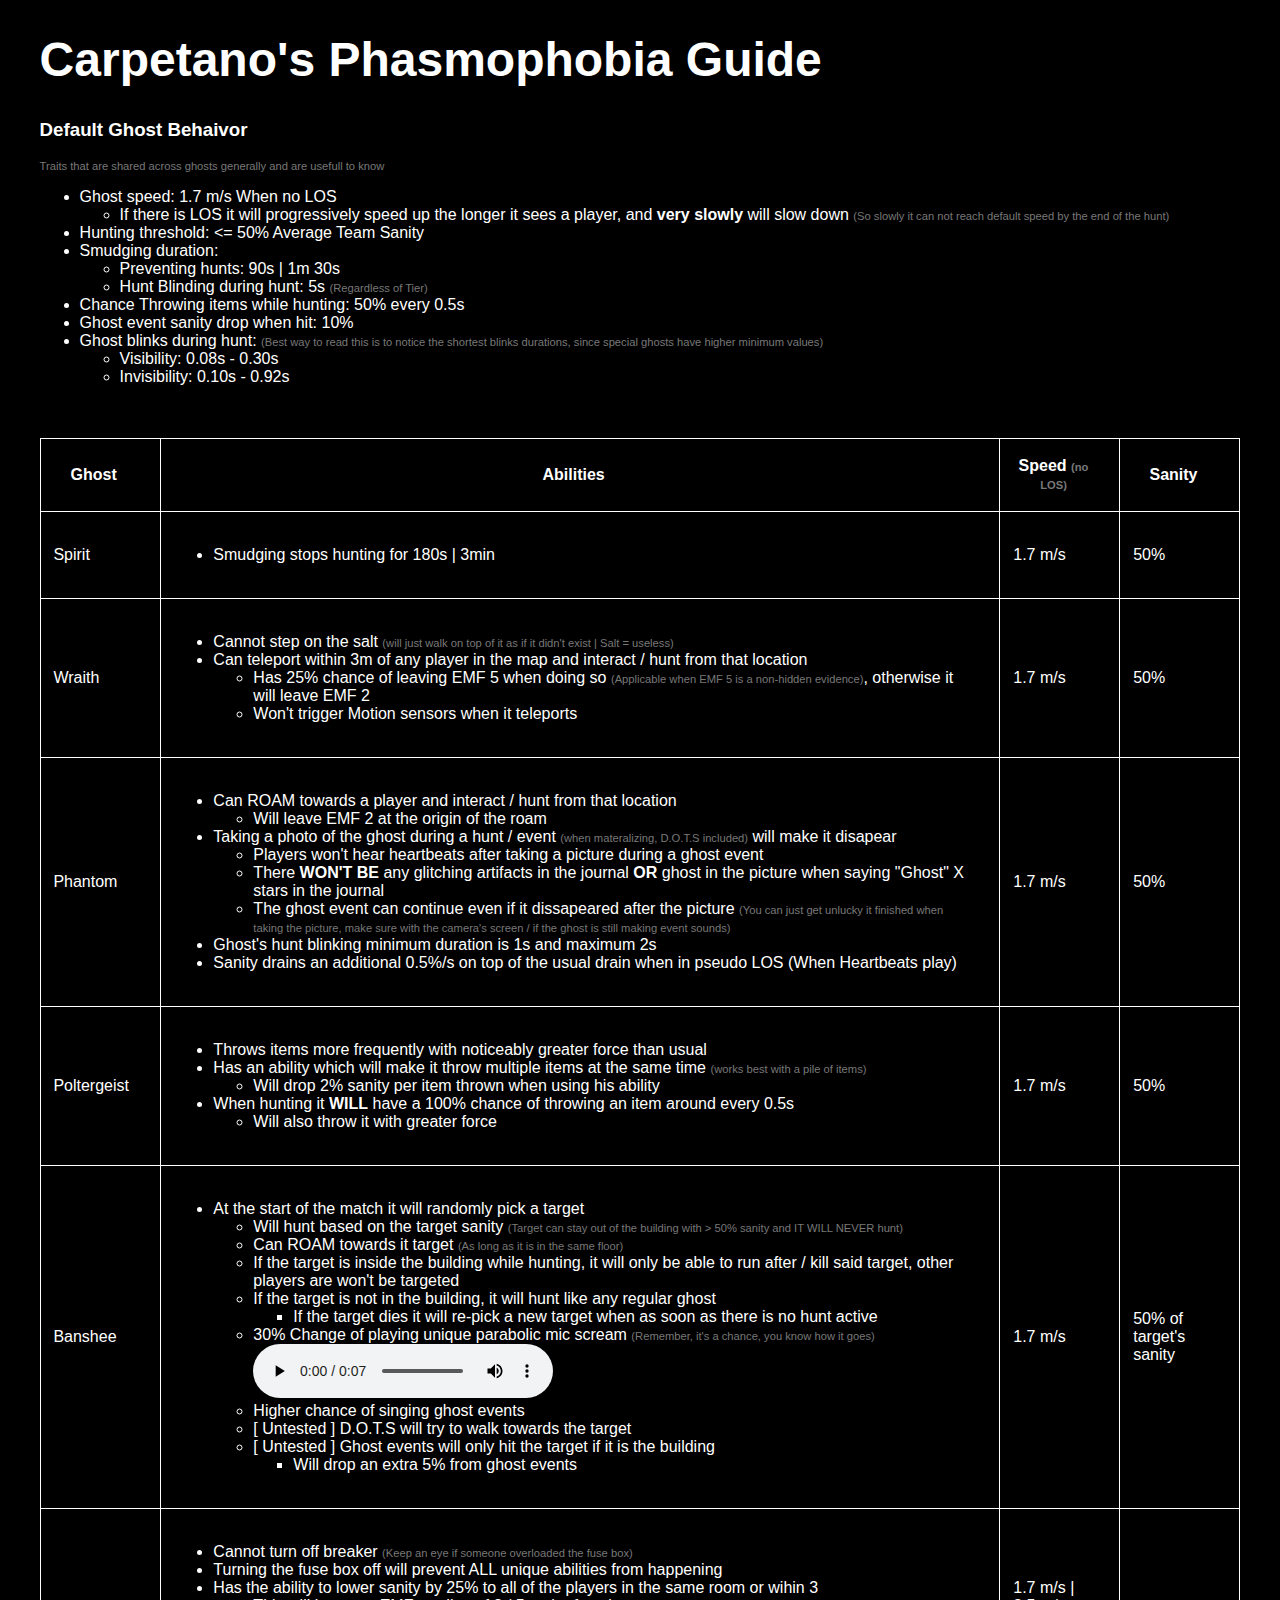
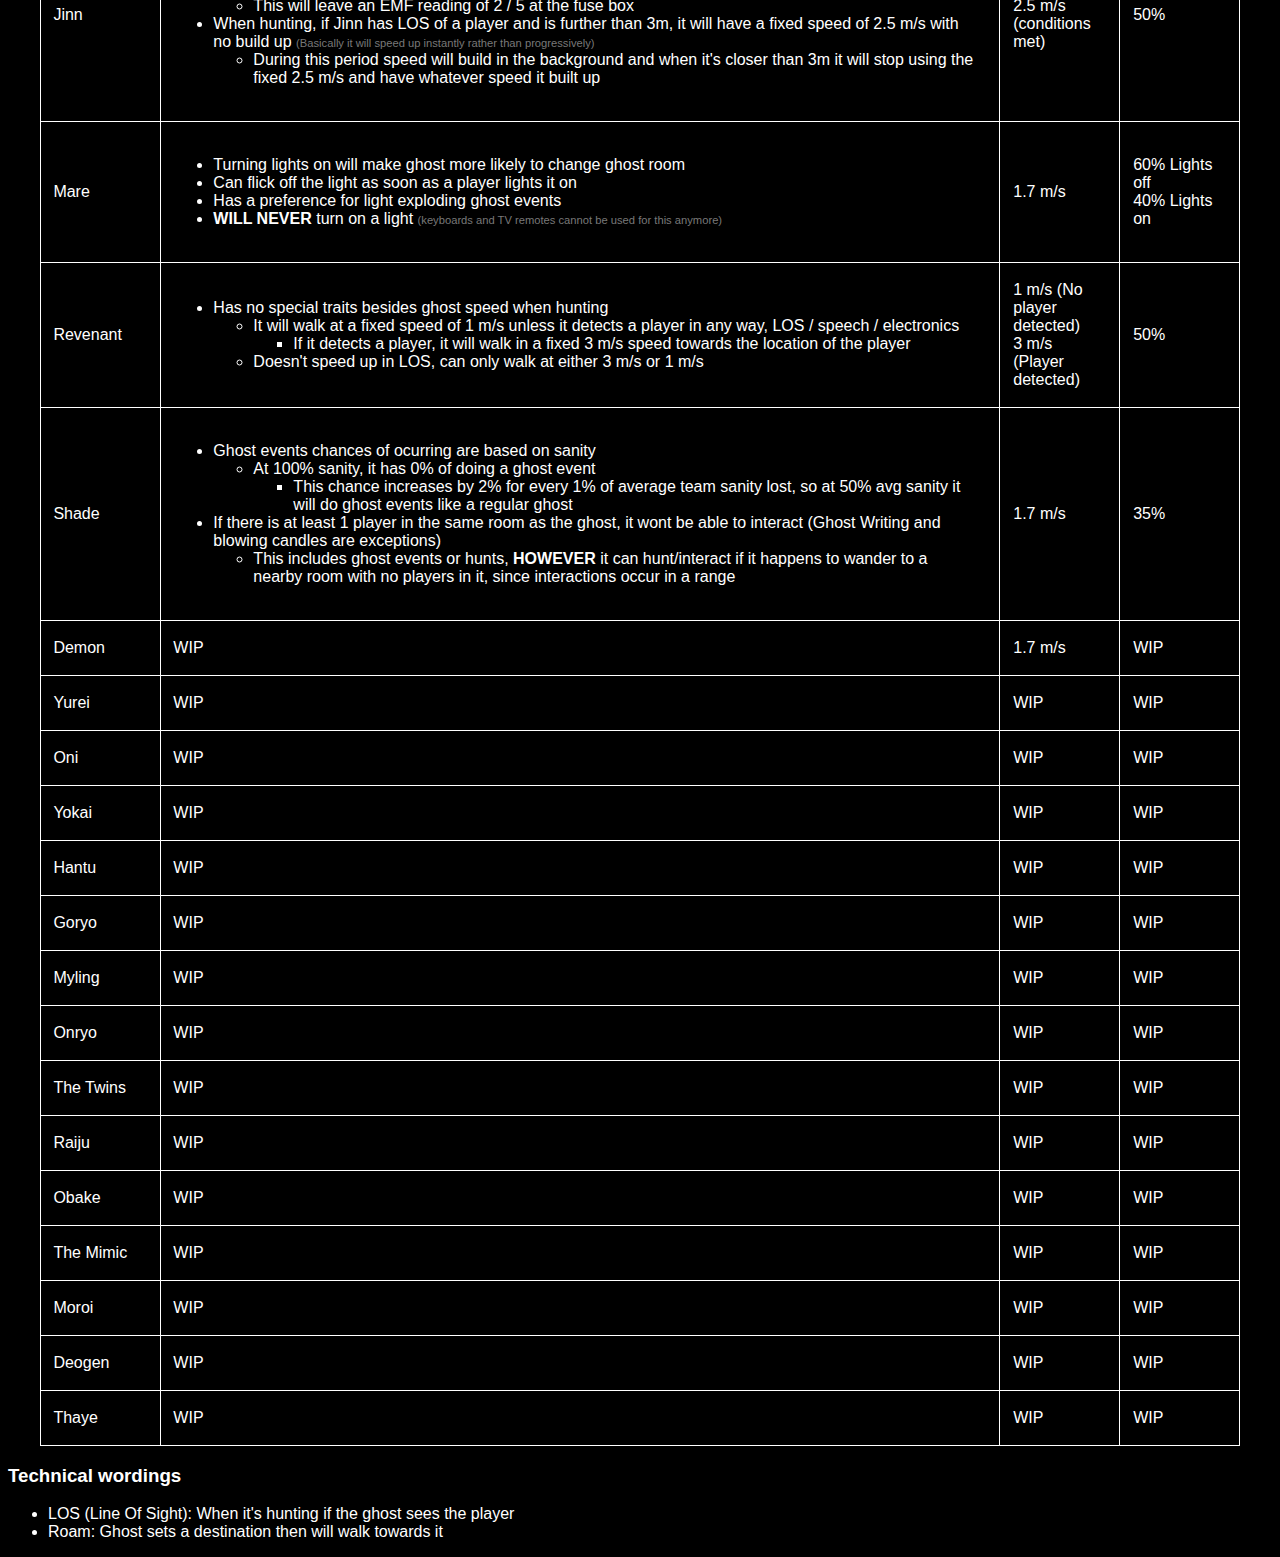
<file: index.html>
<!DOCTYPE html>
<html lang="en">
<head>
    <meta charset="UTF-8">
    <meta name="viewport" content="width=device-width, initial-scale=1.0">
    <title>Phasmophobia Ghosts</title>
    <link rel="stylesheet" href="style.css">
</head>
<body>
    
    <div style="padding-left: 2.5%;">
        <header>

        <h1 style="font-size: 300%;">Carpetano's Phasmophobia Guide</h1>

        <h3>Default Ghost Behaivor</h3>
        <p class="small_text">Traits that are shared across ghosts generally and are usefull to know</p>

        </header>
        <ul>
            <li>Ghost speed: 1.7 m/s When no LOS</li>
            <ul>
                <li>If there is LOS it will progressively speed up the longer it sees a player, and <strong>very slowly</strong> will slow down <span class="small_text">(So slowly it can not reach default speed by the end of the hunt)</span></li>
            </ul>
            <li>Hunting threshold: &lt;= 50% Average Team Sanity</li>
            <li>Smudging duration: 
                <ul>
                    <li>Preventing hunts: 90s | 1m 30s</li>
                    <li>Hunt Blinding during hunt: 5s <span class="small_text">(Regardless of Tier)</span></li></li>
                </ul>
            <li>Chance Throwing items while hunting: 50% every 0.5s</li>   
            <li>Ghost event sanity drop when hit: 10%</li>
            <li>Ghost blinks during hunt: <span class="small_text">(Best way to read this is to notice the shortest blinks durations, since special ghosts have higher minimum values)</span></li>
                <ul>
                    <li>Visibility: 0.08s - 0.30s</li>
                    <li>Invisibility: 0.10s - 0.92s</li>
                </ul>
        </ul>
    </div>

    <br><br>

    <table>

        <thead>

            <td style="width: 10%;">Ghost</td>
            <td>Abilities</td>
            <td style="width: 10%;">Speed <span class="small_text">(no LOS)</span></li></td>
            <td style="width: 10%;">Sanity</td>

        </thead>

        <tbody>
            <tr>

                <td>
                    <p>Spirit</p>
                </td>
                <td>
                    <ul>
                        <li>Smudging stops hunting for 180s | 3min</li>
                    </ul>
                </td>
                <td>1.7 m/s</td>
                <td>50%</td>

            </tr>

            <tr>

                <td>Wraith</td>
                <td>
                    <ul>
                        <li>Cannot step on the salt <span class="small_text">(will just walk on top of it as if it didn't exist | Salt = useless)</span></li>
                        <li>Can teleport within 3m of any player in the map and interact / hunt from that location</li>
                        <ul>
                            <li>Has 25% chance of leaving EMF 5 when doing so <span class="small_text">(Applicable when EMF 5 is a non-hidden evidence)</span>, otherwise it will leave EMF 2 </li>
                            <li>Won't trigger Motion sensors when it teleports</li>
                        </ul>
                    </ul>
                </td>
                <td>1.7 m/s</td>
                <td>50%</td>

            </tr>

            <tr>

                <td>Phantom</td>
                <td>
                    <ul>
                        <li>Can ROAM towards a player and interact / hunt from that location</li>
                        <ul>
                            <li>Will leave EMF 2 at the origin of the roam</li>
                        </ul>
                        <li>Taking a photo of the ghost during a hunt / event <span class="small_text"> (when materalizing, D.O.T.S included)</span> will make it disapear </li>
                        <ul>
                            <li>Players won't hear heartbeats after taking a picture during a ghost event</li>
                            <li>There <strong>WON'T BE</strong> any glitching artifacts in the journal <strong>OR</strong> ghost in the picture when saying "Ghost" X stars in the journal</li>
                            <li>The ghost event can continue even if it dissapeared after the picture <span class="small_text">(You can just get unlucky it finished when taking the picture, make sure with the camera's screen / if the ghost is still making event sounds)</span></li>
                        </ul>
                        <li>Ghost's hunt blinking minimum duration is 1s and maximum 2s</li>
                        <li>Sanity drains an additional 0.5%/s on top of the usual drain when in pseudo LOS (When Heartbeats play)</li>
                    </ul>
                </td>
                <td>1.7 m/s</td>
                <td>50%</td>
                
            </tr>

            <tr>

                <td>Poltergeist</td>
                <td>
                    <ul>
                        <li>Throws items more frequently with noticeably greater force than usual</li>
                        <li>Has an ability which will make it throw multiple items at the same time <span class="small_text">(works best with a pile of items)</span></li>
                        <ul>
                            <li>Will drop 2% sanity per item thrown when using his ability</li>
                        </ul>
                        <li>When hunting it <strong>WILL</strong> have a 100% chance of throwing an item around every 0.5s</li>
                        <ul>
                            <li>Will also throw it with greater force</li>
                        </ul>
                    </ul>
                </td>
                <td>1.7 m/s</td>
                <td>50%</td>
                
            </tr>

            <tr>

                <td>Banshee</td>
                <td>
                    <ul>
                        <li>At the start of the match it will randomly pick a target</li>
                        <ul>
                            <li>Will hunt based on the target sanity <span class="small_text">(Target can stay out of the building with > 50% sanity and IT WILL NEVER hunt)</span></li>
                            <li>Can ROAM towards it target <span class="small_text">(As long as it is in the same floor)</span></li>
                            <li>If the target is inside the building while hunting, it will only be able to run after / kill said target, other players are won't be targeted</li>
                            <li>If the target is not in the building, it will hunt like any regular ghost</li>
                            <ul>
                                <li>If the target dies it will re-pick a new target when as soon as there is no hunt active</li>
                            </ul>
                            <li>30% Change of playing unique parabolic mic scream <span class="small_text">(Remember, it's a chance, you know how it goes)</span>
                                <br>
                                <audio controls> Banshee scream audio
                                    <source src="examples/audios/Banshee-Scream.ogg" type="audio/ogg">
                                </audio>
                            </li>
                            <li>Higher chance of singing ghost events</li>
                            <li>[ Untested ] D.O.T.S will try to walk towards the target</li>
                            <li>[ Untested ] Ghost events will only hit the target if it is the building </li>
                            <ul>
                                <li>Will drop an extra 5% from ghost events</li>
                            </ul>
                        </ul>
                    </ul>
                </td>
                <td>1.7 m/s</td>
                <td>50% of target's sanity</td>
                
            </tr>

            <tr>

                <td>Jinn</td>
                <td>
                    <ul>
                        <li>Cannot turn off breaker <span class="small_text">(Keep an eye if someone overloaded the fuse box)</span></li>
                        <li>Turning the fuse box off will prevent ALL unique abilities from happening</li>
                        <li>Has the ability to lower sanity by 25% to all of the players in the same room or wihin 3</li>
                        <ul>
                            <li>This will leave an EMF reading of 2 / 5 at the fuse box</li>
                        </ul>
                        <li>When hunting, if Jinn has LOS of a player and is further than 3m, it will have a fixed speed of 2.5 m/s with no build up <span class="small_text">(Basically it will speed up instantly rather than progressively)</span></li>
                        <ul>
                            <li>During this period speed will build in the background and when it's closer than 3m it will stop using the fixed 2.5 m/s and have whatever speed it built up</li>
                        </ul>
                    </ul>
                    
                </td>
                <td>1.7 m/s | 2.5 m/s (conditions met)</td>
                <td>50%</td>
                
            </tr>

            <tr>

                <td>Mare</td>
                <td>
                    <ul>
                        <li>Turning lights on will make ghost more likely to change ghost room</li>
                        <li>Can flick off the light as soon as a player lights it on</li>
                        <li>Has a preference for light exploding ghost events</li>
                        <li><strong>WILL NEVER</strong> turn on a light <span class="small_text">(keyboards and TV remotes cannot be used for this anymore)</span></li>
                    </ul>
                </td>
                <td>1.7 m/s</td>
                <td>
                    60% Lights off
                    <br>
                    40% Lights on
                </td>
                
                
            </tr>

            <tr>

                <td>Revenant</td>
                <td>
                    <ul>
                        <li>Has no special traits besides ghost speed when hunting</li>
                        <ul>
                            <li>It will walk at a fixed speed of 1 m/s unless it detects a player in any way, LOS / speech / electronics</li>
                            <ul>
                                <li>If it detects a player, it will walk in a fixed 3 m/s speed towards the location of the player</li>
                            </ul>
                            <li>Doesn't speed up in LOS, can only walk at either 3 m/s or 1 m/s</li>
                        </ul>
                        
                    </ul>
                </td>
                <td>
                    1 m/s (No player detected)
                    <br>
                    3 m/s (Player detected)
                </td>
                <td>50%</td>
                
            </tr>

            <tr>

                <td>Shade</td>
                <td>
                    <ul>
                        <li>Ghost events chances of ocurring are based on sanity</li>
                        <ul>
                            <li>At 100% sanity, it has 0% of doing a ghost event</li>
                            <ul>
                                <li>This chance increases by 2% for every 1% of average team sanity lost, so at 50% avg sanity it will do ghost events like a regular ghost</li>
                            </ul>
                        </ul>
                        <li>If there is at least 1 player in the same room as the ghost, it wont be able to interact (Ghost Writing and blowing candles are exceptions)</li>
                        <ul>
                            <li>This includes ghost events or hunts, <strong>HOWEVER</strong> it can hunt/interact if it happens to wander to a nearby room with no players in it, since interactions occur in a range</li>
                        </ul>
                    </ul>
                </td>
                <td>1.7 m/s</td>
                <td>35%</td>
                
            </tr>

            <tr>

                <td>Demon</td>
                <td>WIP</td>
                <td>1.7 m/s</td>
                <td>WIP</td>
                
            </tr>

            <tr>

                <td>Yurei</td>
                <td>WIP</td>
                <td>WIP</td>
                <td>WIP</td>
                
            </tr>
            
            <tr>

                <td>Oni</td>
                <td>WIP</td>
                <td>WIP</td>
                <td>WIP</td>
                
            </tr>

            <tr>

                <td>Yokai</td>
                <td>WIP</td>
                <td>WIP</td>
                <td>WIP</td>
                
            </tr>

            <tr>

                <td>Hantu</td>
                <td>WIP</td>
                <td>WIP</td>
                <td>WIP</td>
                
            </tr>

            <tr>

                <td>Goryo</td>
                <td>WIP</td>
                <td>WIP</td>
                <td>WIP</td>
                
            </tr>

            <tr>

                <td>Myling</td>
                <td>WIP</td>
                <td>WIP</td>
                <td>WIP</td>
                
            </tr>

            <tr>

                <td>Onryo</td>
                <td>WIP</td>
                <td>WIP</td>
                <td>WIP</td>
                
            </tr>

            <tr>

                <td>The Twins</td>
                <td>WIP</td>
                <td>WIP</td>
                <td>WIP</td>
                
            </tr>

            <tr>

                <td>Raiju</td>
                <td>WIP</td>
                <td>WIP</td>
                <td>WIP</td>
                
            </tr>

            <tr>

                <td>Obake</td>
                <td>WIP</td>
                <td>WIP</td>
                <td>WIP</td>
                
            </tr>

            <tr>

                <td>The Mimic</td>
                <td>WIP</td>
                <td>WIP</td>
                <td>WIP</td>
                
            </tr>

            <tr>

                <td>Moroi</td>
                <td>WIP</td>
                <td>WIP</td>
                <td>WIP</td>
                
            </tr>

            <tr>

                <td>Deogen</td>
                <td>WIP</td>
                <td>WIP</td>
                <td>WIP</td>
                
            </tr>

            <tr>

                <td>Thaye</td>
                <td>WIP</td>
                <td>WIP</td>
                <td>WIP</td>
                
            </tr>
        </tbody>
    </table>

    <h3>Technical wordings</h3>
    <ul>
        <li>LOS (Line Of Sight): When it's hunting if the ghost sees the player</li>
        <li>Roam: Ghost sets a destination then will walk towards it</li>
    </ul>

</body>
</html>
</file>
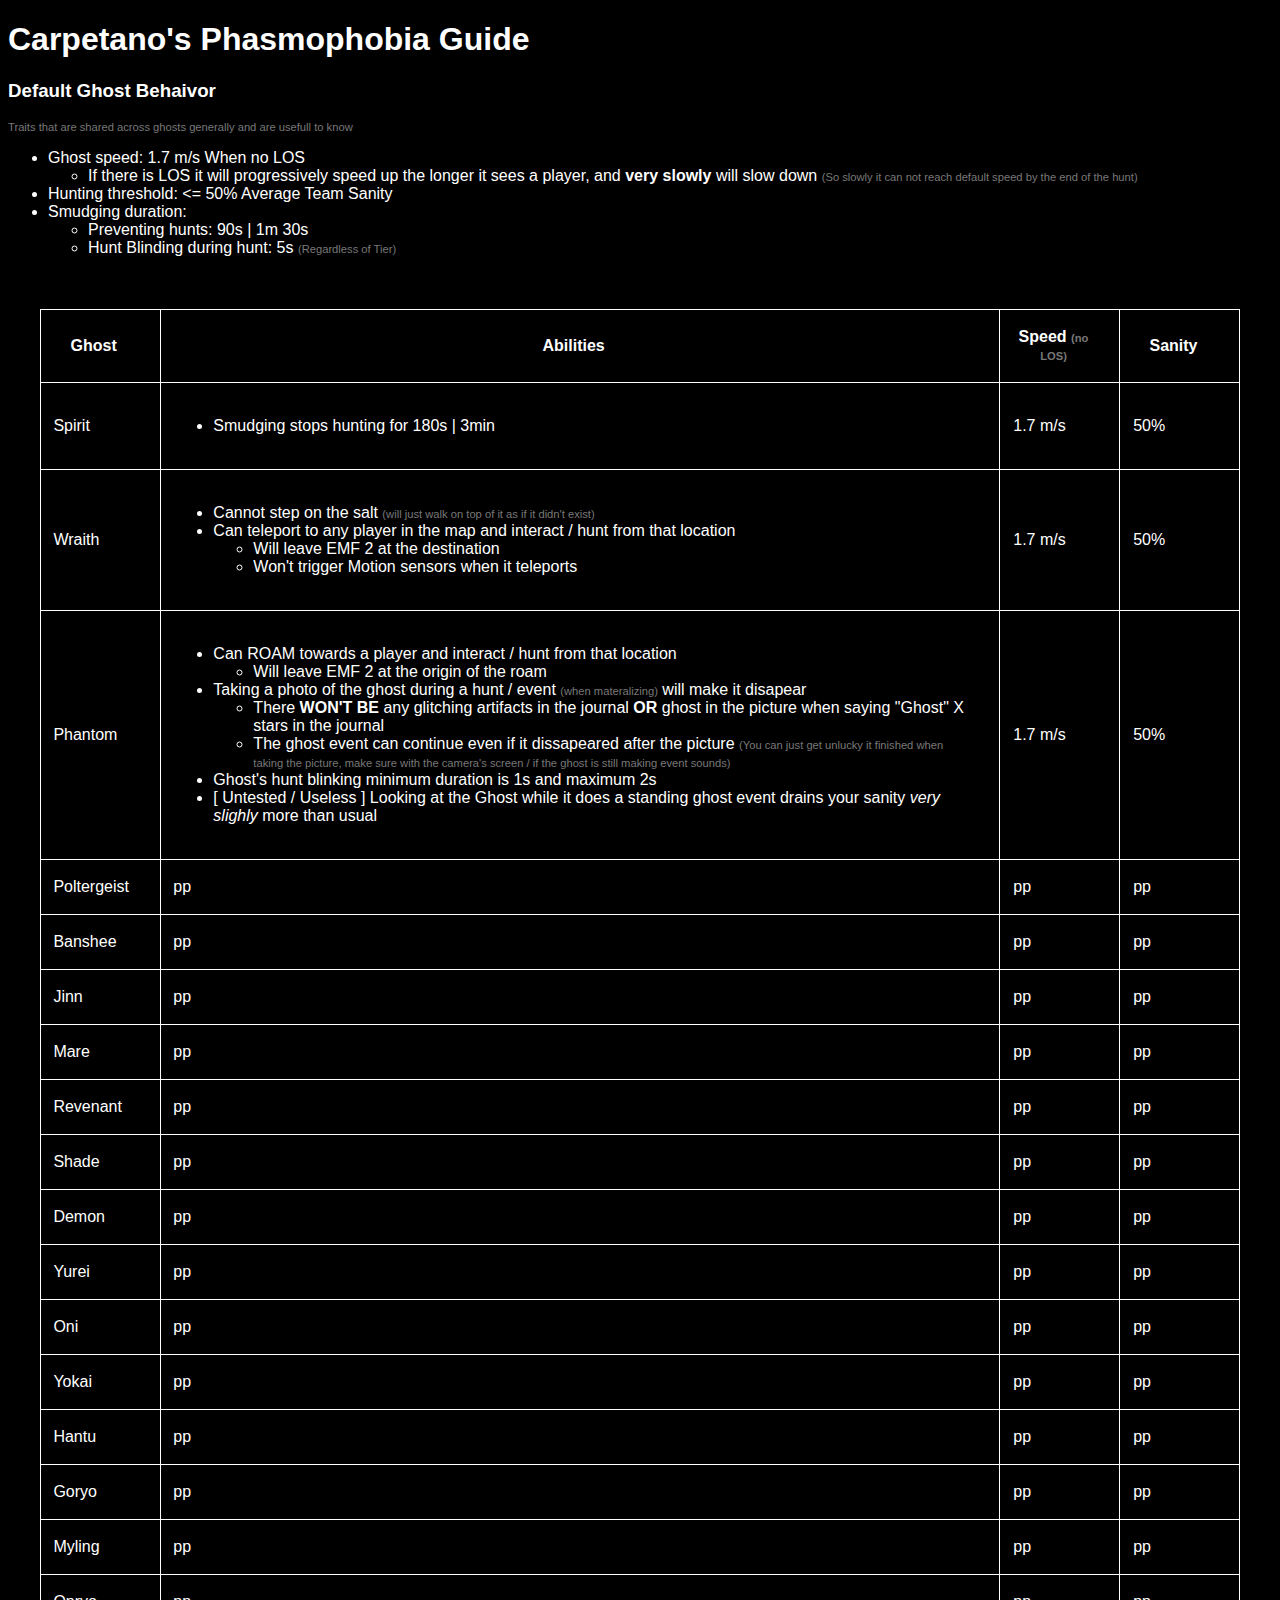
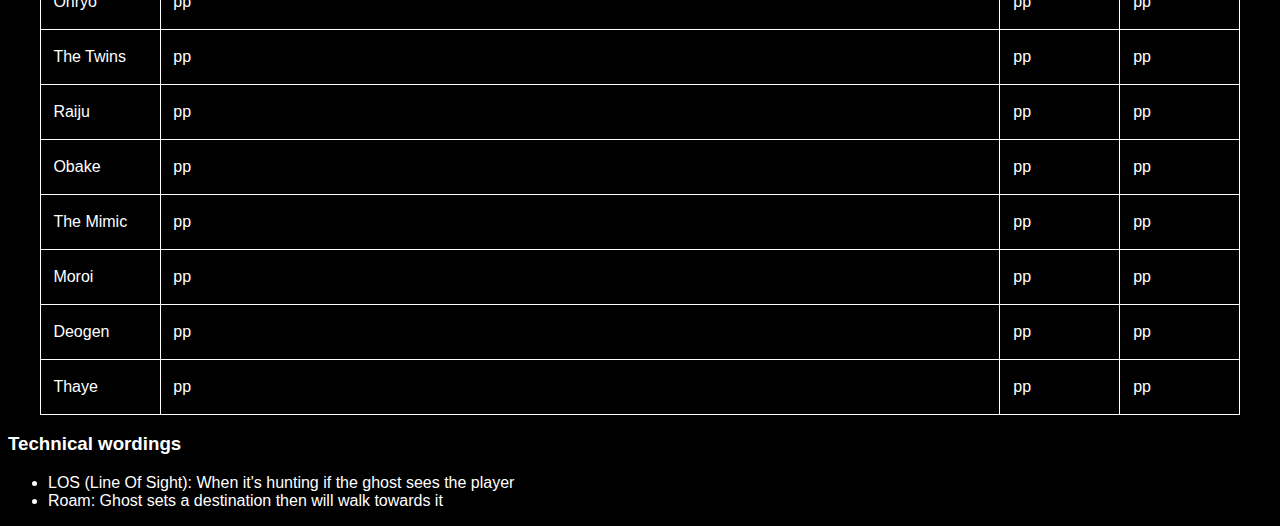
<file: phasmophobia ghosts.html>
<!DOCTYPE html>
<html lang="en">
<head>
    <meta charset="UTF-8">
    <meta name="viewport" content="width=device-width, initial-scale=1.0">
    <title>Phasmophobia Ghosts</title>
    <link rel="stylesheet" href="style.css">
</head>
<body>
    
    <header>

    <h1>Carpetano's Phasmophobia Guide</h1>

    <h3>Default Ghost Behaivor</h3>
    <p class="small_text">Traits that are shared across ghosts generally and are usefull to know</p>

    </header>
    <ul>
        <li>Ghost speed: 1.7 m/s When no LOS</li>
        <ul>
            <li>If there is LOS it will progressively speed up the longer it sees a player, and <strong>very slowly</strong> will slow down <span class="small_text">(So slowly it can not reach default speed by the end of the hunt)</span></li>
        </ul>
        <li>Hunting threshold: &lt;= 50% Average Team Sanity</li>
        <li>Smudging duration: 
            <ul>
                <li>Preventing hunts: 90s | 1m 30s</li>
                <li>Hunt Blinding during hunt: 5s <span class="small_text">(Regardless of Tier)</span></li></li>
            </ul>           
    </ul>

    <br><br>

    <table>

        <thead>

            <td style="width: 10%;">Ghost</td>
            <td>Abilities</td>
            <td style="width: 10%;">Speed <span class="small_text">(no LOS)</span></li></td>
            <td style="width: 10%;">Sanity</td>

        </thead>

        <tbody>
            <tr>

                <td>Spirit</td>
                <td>
                    <ul>
                        <li>Smudging stops hunting for 180s | 3min</li>
                    </ul>
                </td>
                <td>1.7 m/s</td>
                <td>50%</td>

            </tr>

            <tr>

                <td>Wraith</td>
                <td>
                    <ul>
                        <li>Cannot step on the salt <span class="small_text">(will just walk on top of it as if it didn't exist)</span></li>
                        <li>Can teleport to any player in the map and interact / hunt from that location</li>
                        <ul>
                            <li>Will leave EMF 2 at the destination</li>
                            <li>Won't trigger Motion sensors when it teleports</li>
                        </ul>
                    </ul>
                </td>
                <td>1.7 m/s</td>
                <td>50%</td>

            </tr>

            <tr>

                <td>Phantom</td>
                <td>
                    <ul>
                        <li>Can ROAM towards a player and interact / hunt from that location</li>
                        <ul>
                            <li>Will leave EMF 2 at the origin of the roam</li>
                        </ul>
                        <li>Taking a photo of the ghost during a hunt / event <span class="small_text"> (when materalizing)</span> will make it disapear</li>
                        <ul>
                            <li>There <strong>WON'T BE</strong> any glitching artifacts in the journal <strong>OR</strong> ghost in the picture when saying "Ghost" X stars in the journal</li>
                            <li>The ghost event can continue even if it dissapeared after the picture <span class="small_text">(You can just get unlucky it finished when taking the picture, make sure with the camera's screen / if the ghost is still making event sounds)</span></li>
                        </ul>
                        <li>Ghost's hunt blinking minimum duration is 1s and maximum 2s</li>
                        <li>[ Untested / Useless ] Looking at the Ghost while it does a standing ghost event drains your sanity <i>very slighly</i> more than usual</li>
                    </ul>
                </td>
                <td>1.7 m/s</td>
                <td>50%</td>
                
            </tr>

            <tr>

                <td>Poltergeist</td>
                <td>pp</td>
                <td>pp</td>
                <td>pp</td>
                
            </tr>

            <tr>

                <td>Banshee</td>
                <td>pp</td>
                <td>pp</td>
                <td>pp</td>
                
            </tr>

            <tr>

                <td>Jinn</td>
                <td>pp</td>
                <td>pp</td>
                <td>pp</td>
                
            </tr>

            <tr>

                <td>Mare</td>
                <td>pp</td>
                <td>pp</td>
                <td>pp</td>
                
            </tr>

            <tr>

                <td>Revenant</td>
                <td>pp</td>
                <td>pp</td>
                <td>pp</td>
                
            </tr>

            <tr>

                <td>Shade</td>
                <td>pp</td>
                <td>pp</td>
                <td>pp</td>
                
            </tr>

            <tr>

                <td>Demon</td>
                <td>pp</td>
                <td>pp</td>
                <td>pp</td>
                
            </tr>

            <tr>

                <td>Yurei</td>
                <td>pp</td>
                <td>pp</td>
                <td>pp</td>
                
            </tr>
            
            <tr>

                <td>Oni</td>
                <td>pp</td>
                <td>pp</td>
                <td>pp</td>
                
            </tr>

            <tr>

                <td>Yokai</td>
                <td>pp</td>
                <td>pp</td>
                <td>pp</td>
                
            </tr>

            <tr>

                <td>Hantu</td>
                <td>pp</td>
                <td>pp</td>
                <td>pp</td>
                
            </tr>

            <tr>

                <td>Goryo</td>
                <td>pp</td>
                <td>pp</td>
                <td>pp</td>
                
            </tr>

            <tr>

                <td>Myling</td>
                <td>pp</td>
                <td>pp</td>
                <td>pp</td>
                
            </tr>

            <tr>

                <td>Onryo</td>
                <td>pp</td>
                <td>pp</td>
                <td>pp</td>
                
            </tr>

            <tr>

                <td>The Twins</td>
                <td>pp</td>
                <td>pp</td>
                <td>pp</td>
                
            </tr>

            <tr>

                <td>Raiju</td>
                <td>pp</td>
                <td>pp</td>
                <td>pp</td>
                
            </tr>

            <tr>

                <td>Obake</td>
                <td>pp</td>
                <td>pp</td>
                <td>pp</td>
                
            </tr>

            <tr>

                <td>The Mimic</td>
                <td>pp</td>
                <td>pp</td>
                <td>pp</td>
                
            </tr>

            <tr>

                <td>Moroi</td>
                <td>pp</td>
                <td>pp</td>
                <td>pp</td>
                
            </tr>

            <tr>

                <td>Deogen</td>
                <td>pp</td>
                <td>pp</td>
                <td>pp</td>
                
            </tr>

            <tr>

                <td>Thaye</td>
                <td>pp</td>
                <td>pp</td>
                <td>pp</td>
                
            </tr>
        </tbody>
    </table>

    <h3>Technical wordings</h3>
    <ul>
        <li>LOS (Line Of Sight): When it's hunting if the ghost sees the player</li>
        <li>Roam: Ghost sets a destination then will walk towards it</li>
    </ul>

</body>
</html>
</file>
<file: style.css>
html {
    background-color: black;
    color: white;
    font-family: 'Segoe UI', Tahoma, Geneva, Verdana, sans-serif;
}

table, td {
    border: 1px solid white;

    padding-left: 1vw;
    padding-right: 2vw;
    padding-top: 2vh;
    padding-bottom: 2vh;

    border-collapse: collapse;
}

thead {
    text-align: center;
}

thead {
    font-weight: bolder;
}

table {
    width: 95%;
    margin-left: 2.5%;
}

.small_text {
    font-size: 70%; 
    color: rgb(120, 120, 120);
}

.ghost_entry {
    display: flex;
    align-items: center;
}
.ghost_entry p {
    flex: 1;
    margin: 0;
}
.ghost_entry img {
    flex: 1;
    max-width: 50%;
}
</file>
